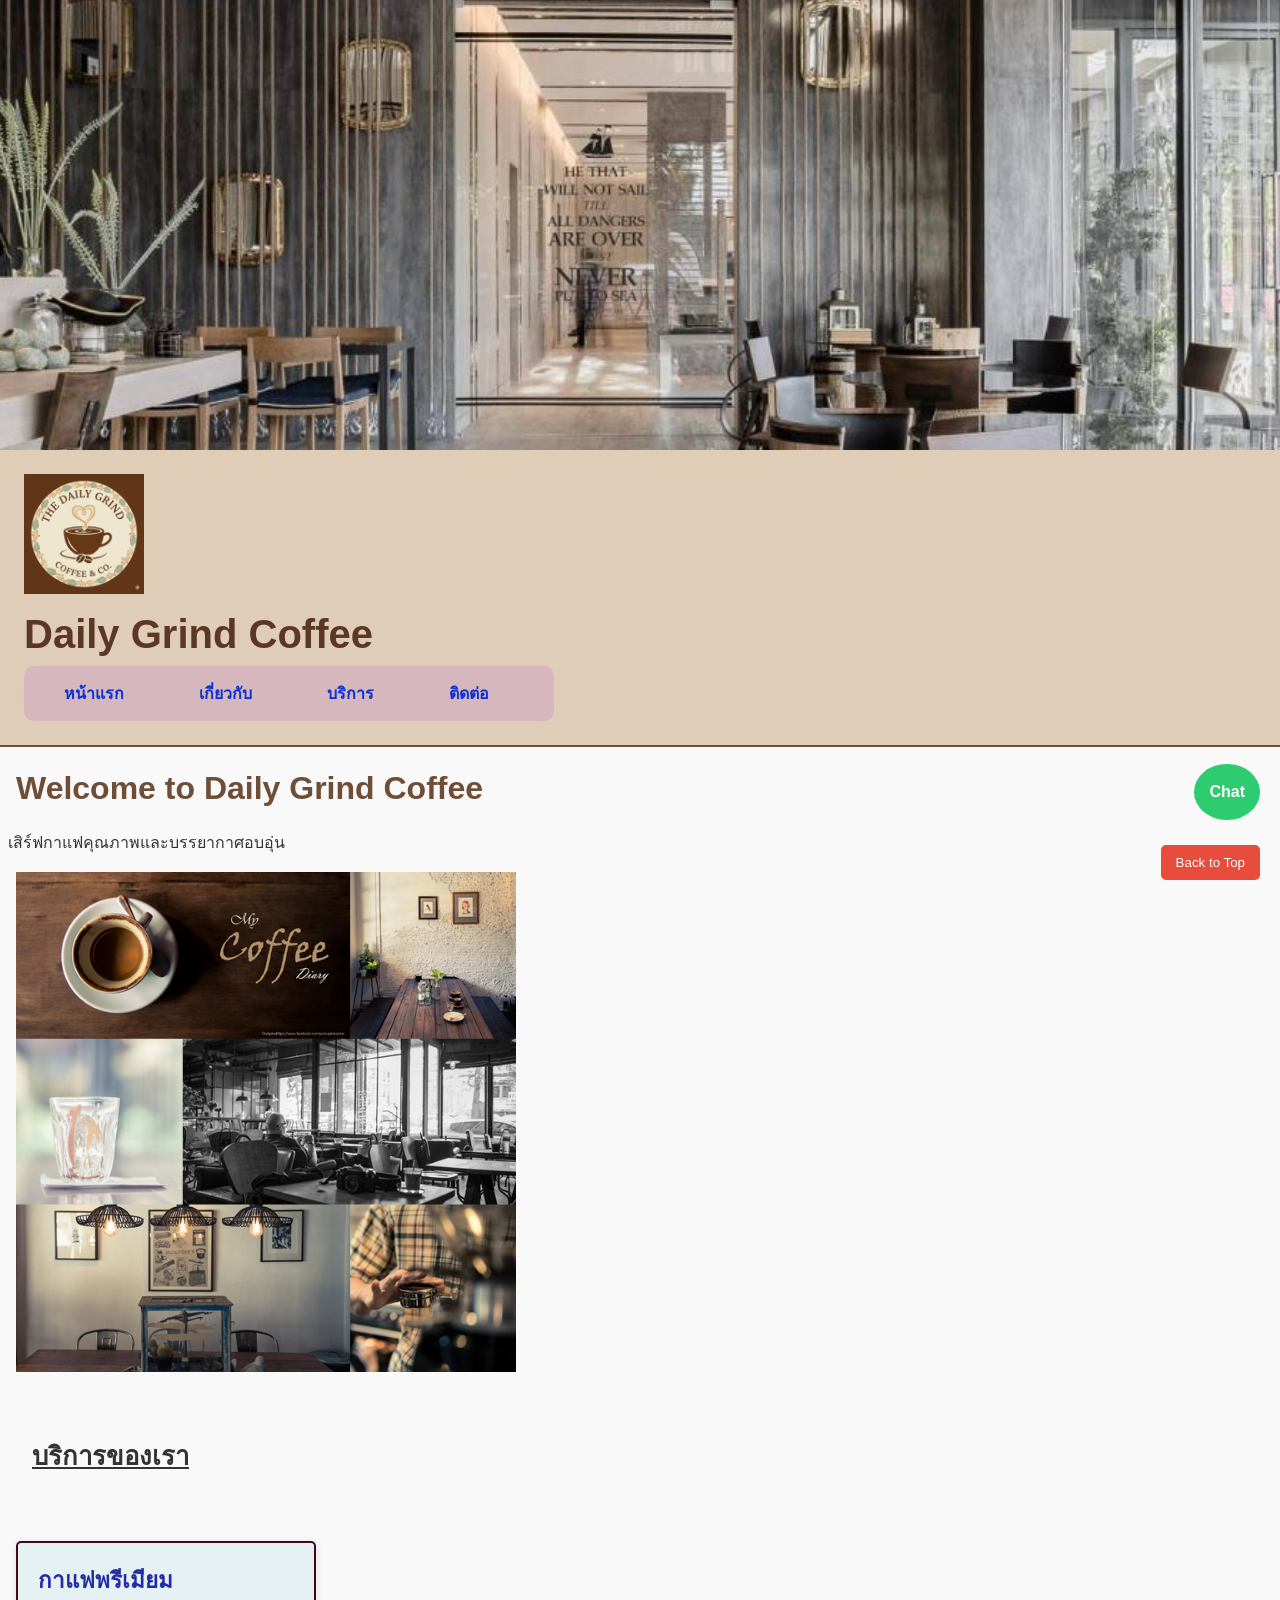
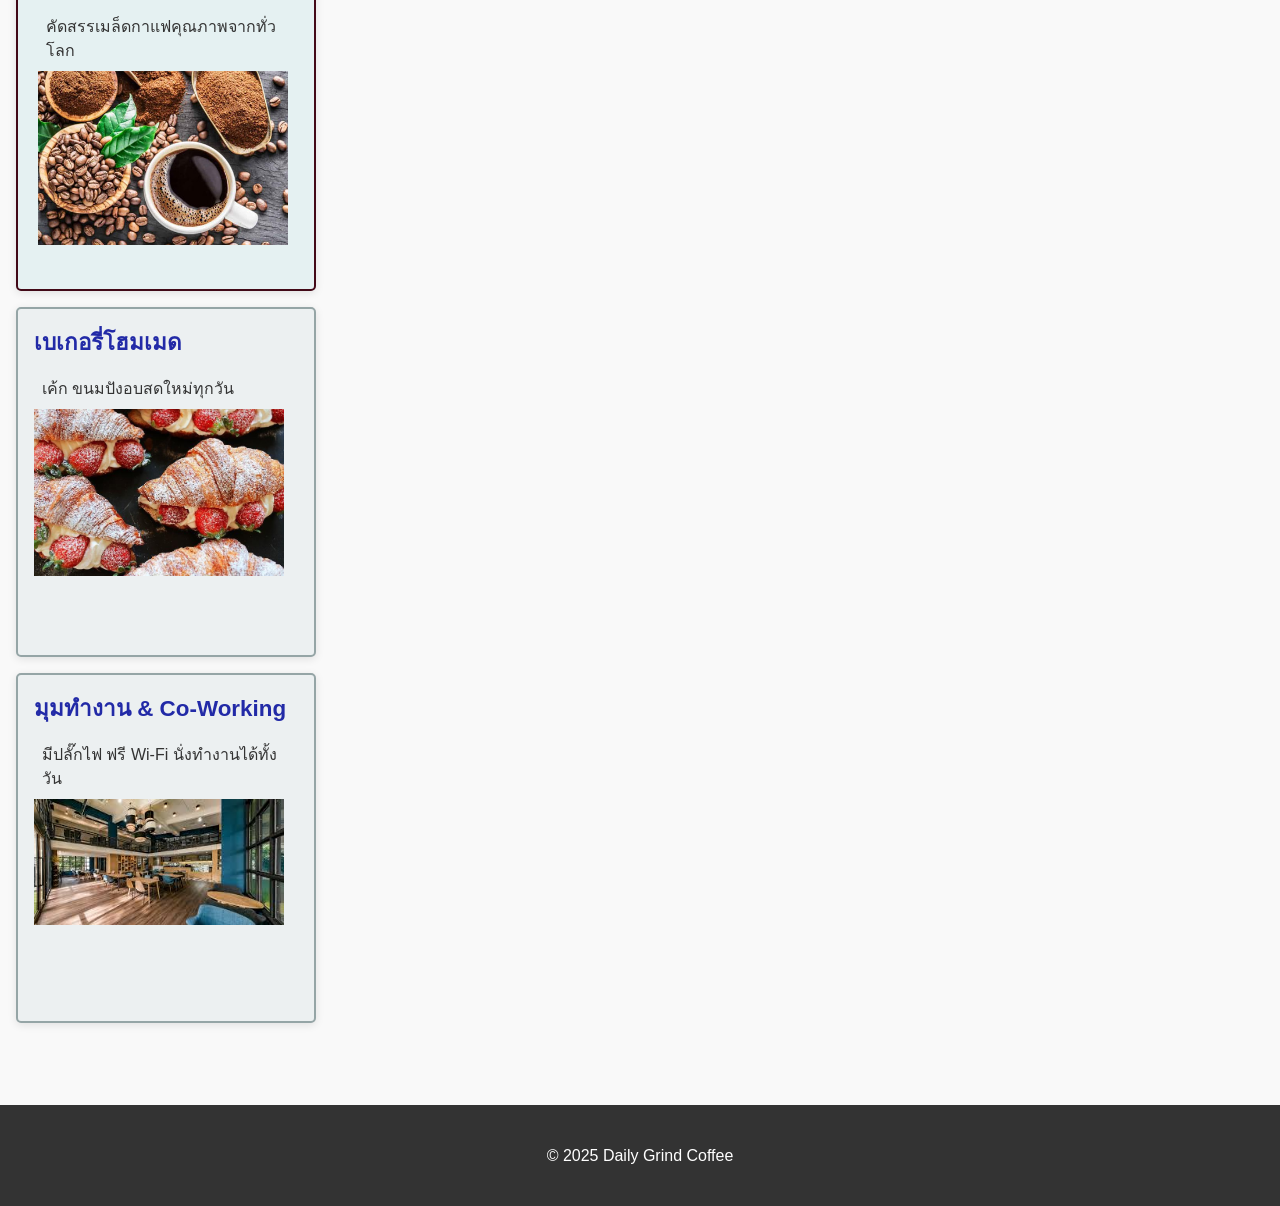
<file: index.html>
<!DOCTYPE html>
<html lang="th">
  <head>
    <meta charset="UTF-8" />
    <meta name="viewport" content="width=device-width, initial-scale=1.0" />
    <title>Daily Grind Coffee</title>
    <link rel="stylesheet" href="css/styles.css" />
    <style>
      /* ================================
CSS UNITS DEMONSTRATION
================================ */
      .units-section {
        margin: 40px 0;
      }
      /* Pixel (px) - Fixed Unit */
      .px-demo {
        width: 300px;
        padding: 20px;
        margin: 1rem;
        background-color: #e5f1f2;
        border: 2px solid #420917;
        border-radius: 5px;
      }
      /* Em - Relative to Font Size */
      .em-demo {
        font-size: 16px;
        background-color: #d1ecf1;
        border: 2px solid #0c5460;
        padding: 20px;
        margin: 20px 0;
      }
      .em-demo-small {
        font-size: 0.8em;
        color: #666;
      }
      .em-demo-large {
        font-size: 1.5em;
        color: #264de4;
        font-weight: bold;
      }
      .em-demo-margin {
        margin: 2em 0;
        padding: 1em;
        background-color: #f4ecf7;
        border: 2px solid #8e44ad;
      }
      /* Rem - Relative to Root Font Size */
      .rem-demo {
        background-color: #ecf0f1;
        border: 2px solid #95a5a6;
        padding: 1rem;
        margin: 1rem;
      }
      .rem-demo-h {
        font-size: 1.4rem;
        color: #222aa7;
        margin-bottom: 0.5rem;
      }
      .rem-demo-p {
        font-size: 1rem;
        line-height: 1.5rem;
        color: #333;
      }
      /* ================================
      5 ค. Fixed Elements 
      ================================ */
      #back-to-top {
        position: fixed;
        bottom: 20px;
        right: 20px;
        padding: 10px 15px;
        background-color: #e74c3c;
        color: white;
        border: none;
        border-radius: 5px;
        cursor: pointer;
        z-index: 50;
      }

      #chat-widget {
        position: fixed;
        bottom: 80px;
        right: 20px;
        background-color: #2ecc71;
        color: white;
        padding: 15px;
        border-radius: 50%;
        text-align: center;
        font-weight: bold;
        cursor: pointer;
        z-index: 50;
      }
      .hero {
        position: relative;
        height: 50vh; /* ปรับสูงพอดีหน้าจอ */
        background-image: url("images/hero img.jpg");
        background-size: cover;
        background-position: center;
        background-repeat: no-repeat;
        display: flex;
        align-items: center;
        justify-content: center;
        text-align: center;
        color: white;
      }

      .hero-content h1 {
        font-size: 2.5rem;
        margin-bottom: 15px;
      }

      .hero-content a.button {
        display: inline-block;
        padding: 10px 20px;
        background-color: #e74c3c;
        color: white;
        text-decoration: none;
        font-weight: bold;
        border-radius: 5px;
        transition: background 0.3s;
      }

      .hero-content a.button:hover {
        background-color: #c0392b;
      }

      /* Responsive */
      @media (max-width: 768px) {
        .hero-content h1 {
          font-size: 1.8rem;
        }
        .hero-content a.button {
          padding: 8px 16px;
        }
      }
    </style>
  </head>
  <body>
    <div class="hero">
      <div class="hero-content"></div>
    </div>
    <!-- 1.1 Header: ส่วนหัวของเว็บไซต์ที่มีโลโก้และชื่อบริษัท -->
    <header id="header">
      <img
        src="images/cafe logo.png"
        alt="The Daily Grind Coffee Logo"
        width="120"
      />
      <h1>Daily Grind Coffee</h1>
      <!-- 1.2 Navigation menu (หน้าแรก, เกี่ยวกับ, บริการ, ติดต่อ) ลิ้งไปยังหน้าต่างๆ -->
      <nav class="nav-menu">
        <ul class="menu-items">
          <li><a href="index.html">หน้าแรก</a></li>
          <li><a href="about.html">เกี่ยวกับ</a></li>
          <li><a href="services.html">บริการ</a></li>
          <li><a href="contact.html">ติดต่อ</a></li>
        </ul>
      </nav>
    </header>

    <!-- 1.3 Hero section (ขนาดใหญ่เนื้อหา welcome) -->
    <main>
      <section id="hero">
        <h2>Welcome to Daily Grind Coffee</h2>
        <p>เสิร์ฟกาแฟคุณภาพและบรรยากาศอบอุ่น</p>
        <img
          src="images/cafe.jpg"
          alt="ภาพร้านกาแฟและเครื่องดื่ม"
          width="500"
          class="img"
        />
      </section>
      <!-- 1.4 Featured services (3 บริการหลัก) -->
      <section class="services">
        <u><h3>บริการของเรา</h3></u>
        <div class="px-demo card">
          <h4 class="rem-demo-h">กาแฟพรีเมียม</h4>
          <p class="rem-demo-p">คัดสรรเมล็ดกาแฟคุณภาพจากทั่วโลก</p>
          <img src="images/เมล็ดกาแฟ.jpg" alt="เมล็ดกาแฟ" width="250" />
        </div>

        <div class="px-demo card rem-demo">
          <h4 class="rem-demo-h">เบเกอรี่โฮมเมด</h4>
          <p class="rem-demo-p">เค้ก ขนมปังอบสดใหม่ทุกวัน</p>
          <img src="images/เบเกอรี่.jpg" alt="เมล็ดกาแฟ" width="250" />
        </div>

        <div class="px-demo card rem-demo">
          <h4 class="rem-demo-h">มุมทำงาน & Co-Working</h4>
          <p class="rem-demo-p">มีปลั๊กไฟ ฟรี Wi-Fi นั่งทำงานได้ทั้งวัน</p>
          <img src="images/co-working.jpg" alt="เมล็ดกาแฟ" width="250" />
        </div>
      </section>
    </main>
    <!-- Fixed Buttons -->
    <button id="back-to-top">Back to Top</button>
    <div id="chat-widget">Chat</div>
    <br />

    <footer id="footer">
      <p>&copy; 2025 Daily Grind Coffee</p>
    </footer>
  </body>
</html>
</file>
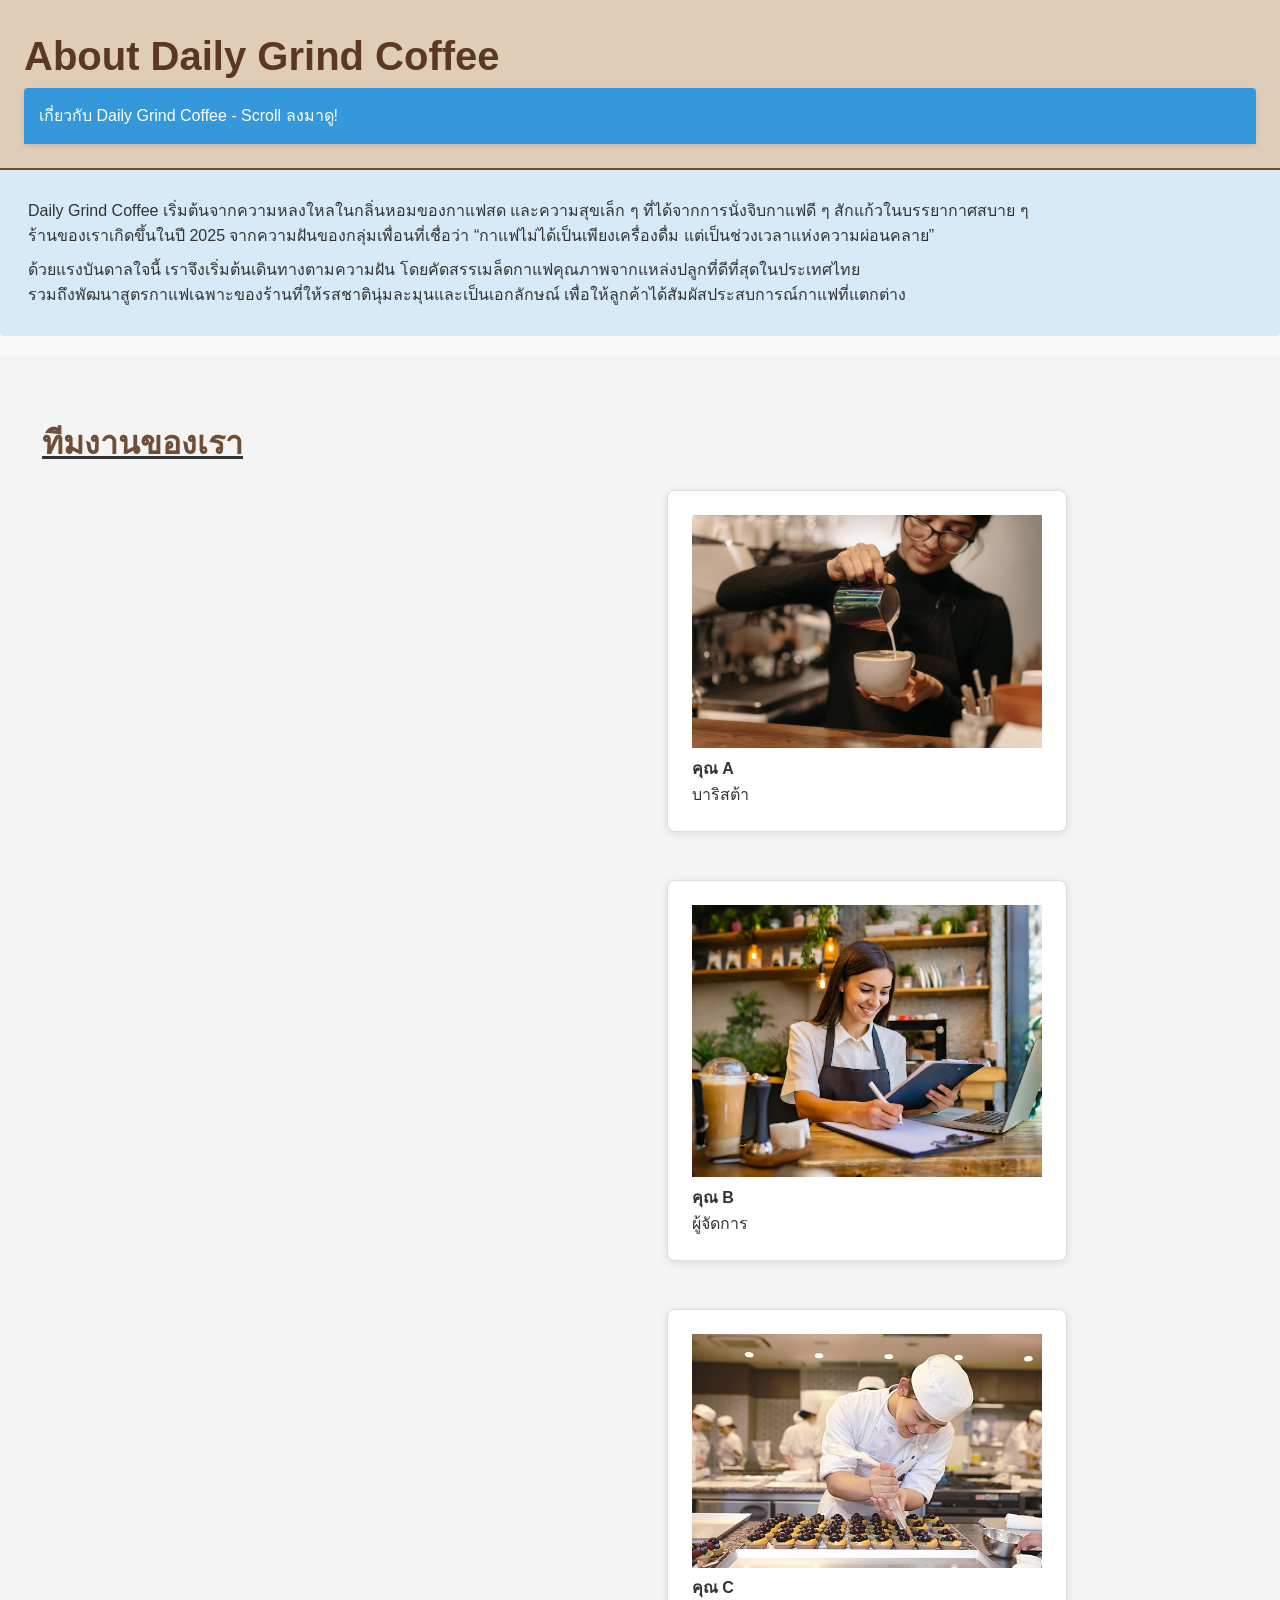
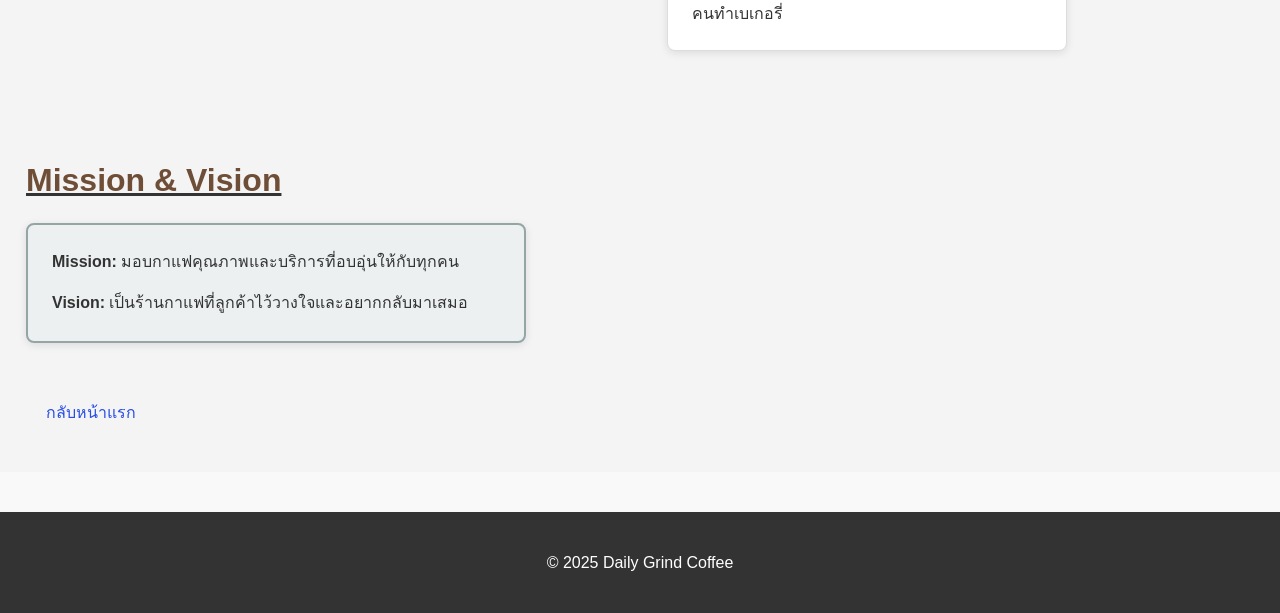
<file: about.html>
<!DOCTYPE html>
<html lang="en">
  <head>
    <meta charset="UTF-8" />
    <meta name="viewport" content="width=device-width, initial-scale=1.0" />
    <title>About</title>
    <link rel="stylesheet" href="css/styles.css" />
    <style>
      .container {
        width: 90%;
        max-width: 1200px;
        margin: 2rem auto;
      }

      .cards {
        display: flex;
        flex-direction: column;
        gap: 1rem;
      }
      .team {
        display: grid;
        grid-template-columns: repeat(auto-fit, minmax(250px, 1fr));
        gap: 20px;
      }
      .team-card {
        width: 100%;
        margin: 1rem;
        max-width: 400px;
        background: white;
        padding: 1.5rem;
        border-radius: 8px;
        border: 1px solid #ddd;
        box-shadow: 0 2px 8px rgba(0, 0, 0, 0.1);
        flex: 1;
        min-width: 250px;
        transition: 0.3s;
        display: flex;
      }
      img {
        max-width: 100%;
        height: auto;
      }
      /* Sticky Position */
      .sticky-header {
        position: sticky;
        top: 0;
        background-color: #3498db;
        color: white;
        padding: 15px;
        border-radius: 4px 4px 0 0;
        z-index: 100;
        box-shadow: 0 2px 4px rgba(0, 0, 0, 0.1);
      }

      /* Content ให้ scroll ได้ */
      .sticky-content {
        background-color: #d6eaf8;
        padding: 20px;
        border-radius: 0 0 4px 4px;
        margin-bottom: 20px;
        max-height: 270px;
      }
      .rem-demo {
        background-color: #ecf0f1;
        border: 2px solid #95a5a6;
        padding: 1rem;
        margin: 1rem;
        max-height: 120px;
      }
      .rem-demo-h {
        font-size: 1.4rem;
        color: #222aa7;
        margin-bottom: 0.5rem;
      }
      .rem-demo-p {
        font-size: 1rem;
        line-height: 1.5rem;
        color: #333;
      }
      /* ข. Hero Section Layout , 5.ง. Z-index Layering*/
      main {
        padding: 30px 10px;
        z-index: 1; /* normal content*/
        position: relative;
        background-color: #f4f4f4;
      }
    </style>
  </head>
  <body>
    <!-- 2.1 เรื่องราวของบริษัท-->
    <header id="header">
      <h1>About Daily Grind Coffee</h1>
      <div class="sticky-header">
        เกี่ยวกับ Daily Grind Coffee - Scroll ลงมาดู!
      </div>
    </header>
    <div class="sticky-content">
      <p>
        Daily Grind Coffee เริ่มต้นจากความหลงใหลในกลิ่นหอมของกาแฟสด
        และความสุขเล็ก ๆ ที่ได้จากการนั่งจิบกาแฟดี ๆ สักแก้วในบรรยากาศสบาย ๆ<br />
        ร้านของเราเกิดขึ้นในปี 2025 จากความฝันของกลุ่มเพื่อนที่เชื่อว่า
        “กาแฟไม่ได้เป็นเพียงเครื่องดื่ม แต่เป็นช่วงเวลาแห่งความผ่อนคลาย”
      </p>
      <p>
        ด้วยแรงบันดาลใจนี้ เราจึงเริ่มต้นเดินทางตามความฝัน
        โดยคัดสรรเมล็ดกาแฟคุณภาพจากแหล่งปลูกที่ดีที่สุดในประเทศไทย<br />
        รวมถึงพัฒนาสูตรกาแฟเฉพาะของร้านที่ให้รสชาตินุ่มละมุนและเป็นเอกลักษณ์
        เพื่อให้ลูกค้าได้สัมผัสประสบการณ์กาแฟที่แตกต่าง
      </p>
    </div>
    <main>
      <!--2.2 ทีม (ใช้<figure> สําหรับแต่ละคน)-->
      <section class="team section">
        <u><h2>ทีมงานของเรา</h2></u>
        <div class="container">
          <div class="cards">
            <div class="team-card card">
              <figure>
                <img src="images/barista" alt="Barista" width="400" />
                <figcaption><b>คุณ A</b> <br />บาริสต้า</figcaption>
              </figure>
            </div>

            <div class="team-card card">
              <figure>
                <img src="images/manager" alt="Manager" width="400" />
                <figcaption><b>คุณ B</b> <br />ผู้จัดการ</figcaption>
              </figure>
            </div>

            <div class="team-card card">
              <figure>
                <img
                  src="images/คนทำเบเกอรี่.jpg"
                  alt="คนทำเบเกอรี่"
                  width="400"
                />
                <figcaption><b>คุณ C</b> <br />คนทำเบเกอรี่</figcaption>
              </figure>
            </div>
          </div>
        </div>
      </section>
      <!--2.3 Mission/Vision-->
      <section>
        <u><h2>Mission & Vision</h2></u>
        <div class="rem-demo card">
          <p>
            <strong>Mission:</strong> มอบกาแฟคุณภาพและบริการที่อบอุ่นให้กับทุกคน
          </p>
          <p>
            <strong>Vision:</strong>
            เป็นร้านกาแฟที่ลูกค้าไว้วางใจและอยากกลับมาเสมอ
          </p>
        </div>
      </section>
      <br />
      <!-- 2.4 Link กลับหน้าแรก -->
      <div class="section">
        <a href="index.html">กลับหน้าแรก</a>
      </div>
    </main>
    <footer id="footer">
      <p>&copy; 2025 Daily Grind Coffee</p>
    </footer>
  </body>
</html>
</file>
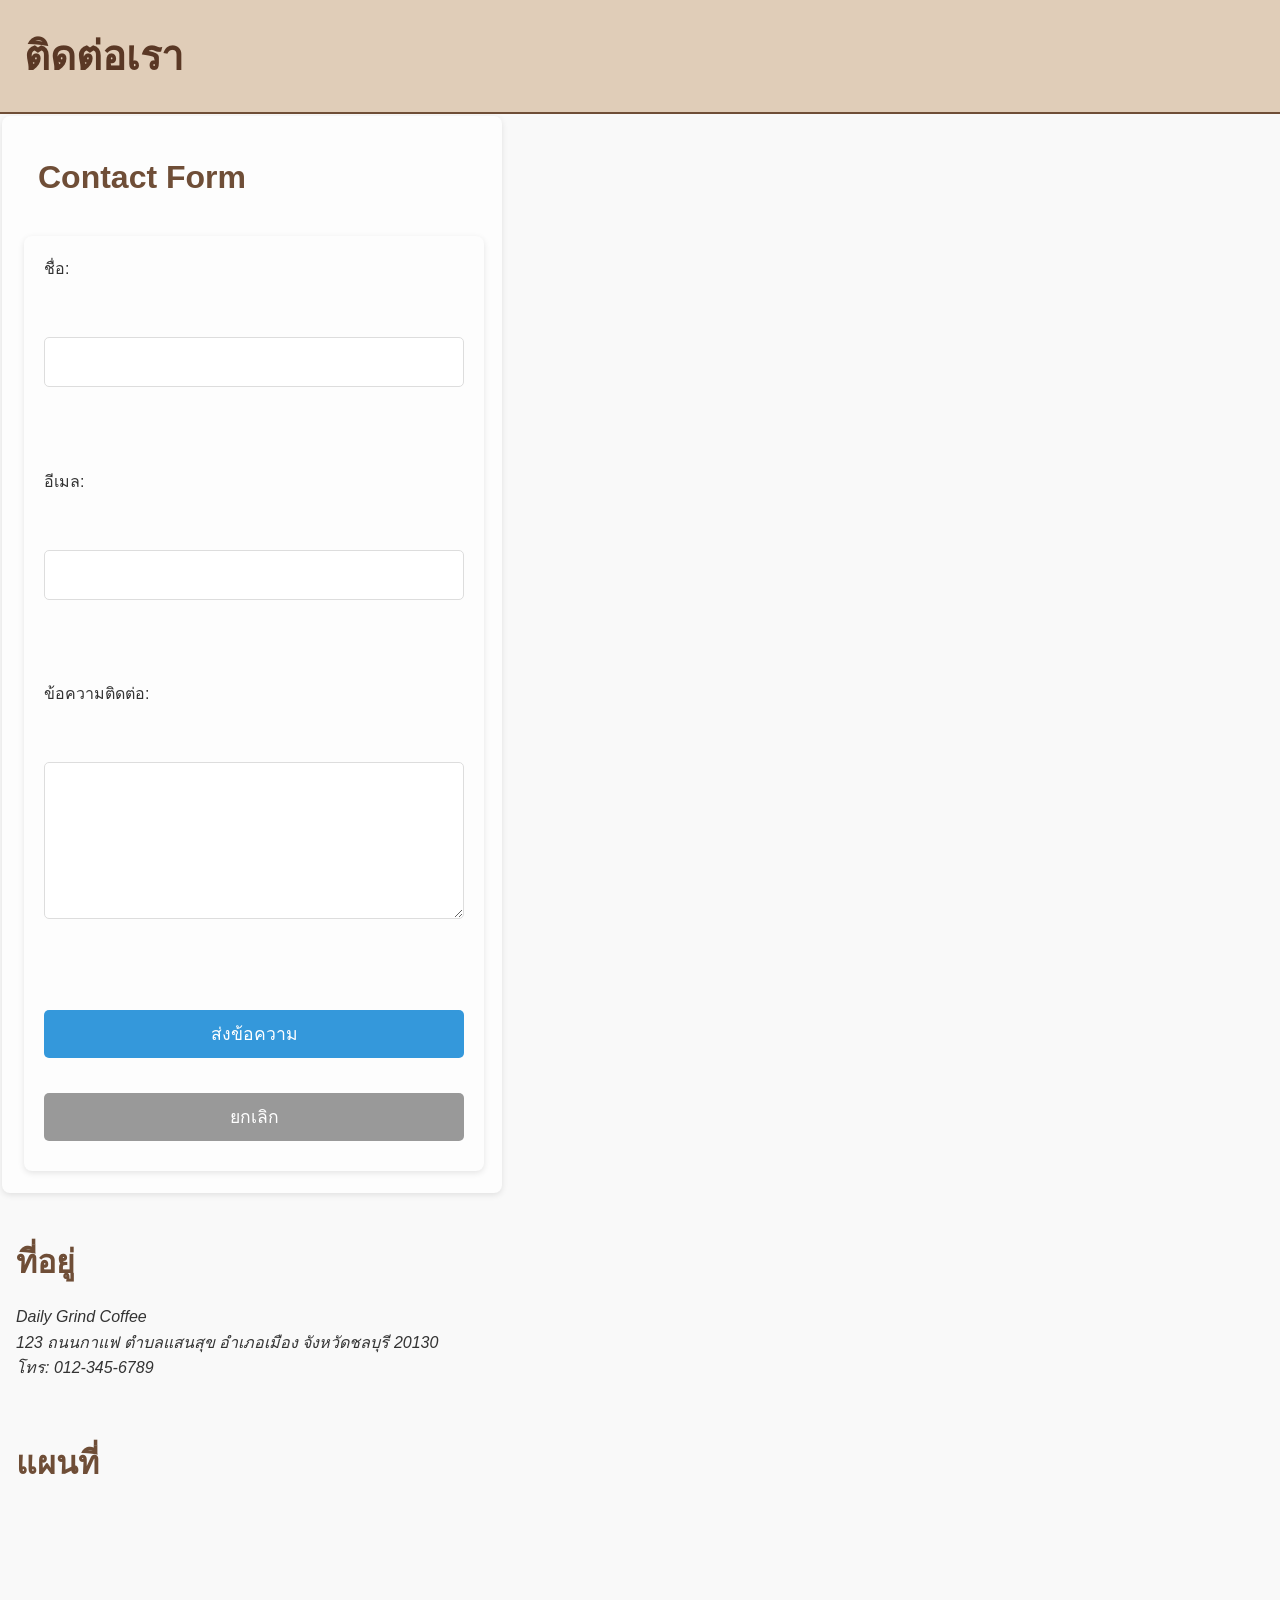
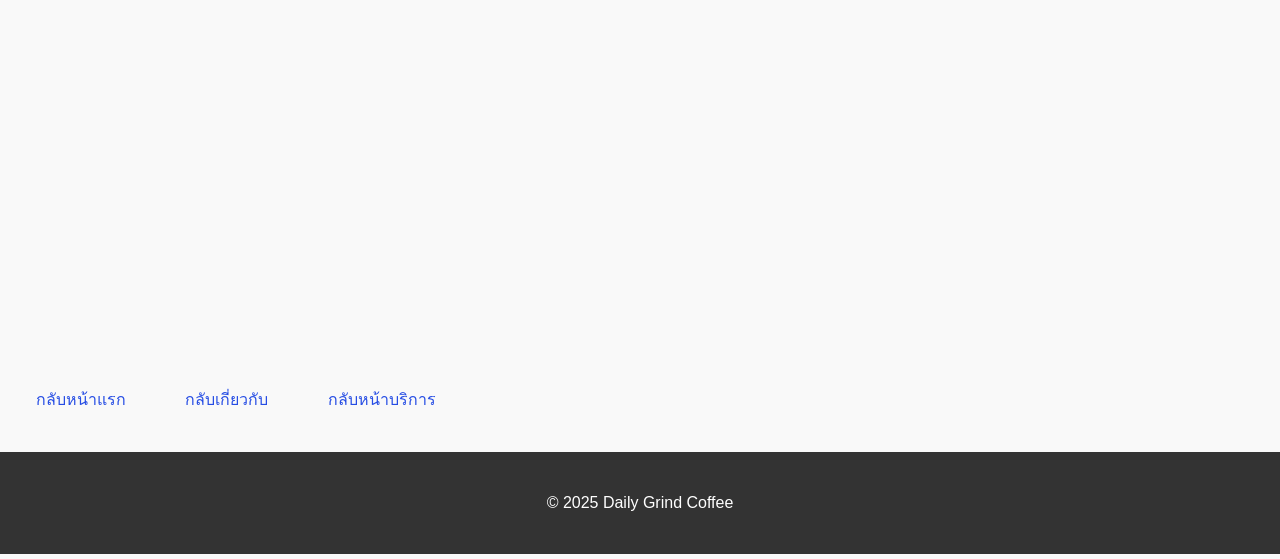
<file: contact.html>
<!DOCTYPE html>
<html lang="en">
  <head>
    <meta charset="UTF-8" />
    <meta name="viewport" content="width=device-width, initial-scale=1.0" />
    <title>Contact</title>
    <link rel="stylesheet" href="css/styles.css" />
    <style>
      /* 5. Form Layout (Contact Page) */
      .contact-form {
        display: flex;
        flex-direction: column;
        gap: 15px;
        max-width: 500px;
        margin: 2px;
        padding: 20px;
        background-color: #fdfdfd;
        border-radius: 8px;
        box-shadow: 0 2px 6px rgba(0, 0, 0, 0.1);
      }

      .contact-form input,
      .contact-form textarea {
        width: 100%;
        padding: 10px;
        border: 1px solid #ddd;
        border-radius: 5px;
      }

      .contact-form button {
        padding: 10px 20px;
        background-color: #3498db;
        color: white;
        border: none;
        border-radius: 5px;
        cursor: pointer;
      }
    </style>
  </head>
  <body>
    <header id="header">
      <h1>ติดต่อเรา</h1>
    </header>

    <main>
      <!--4.1 มี Contact Form สําหรับป้อนข้อมูล-->
      <section class="contact-form">
        <h2>Contact Form</h2>
        <form class="contact-form">
          <label for="name">ชื่อ:</label><br />
          <input type="text" id="name" name="name" required /><br /><br />

          <label for="email">อีเมล:</label><br />
          <input type="email" id="email" name="email" required /><br /><br />

          <label for="msg">ข้อความติดต่อ:</label><br />
          <textarea id="msg" name="msg" rows="5" required></textarea
          ><br /><br />

          <button class="btn" type="submit">ส่งข้อความ</button>
          <button class="btn cancel" type="reset">ยกเลิก</button>
        </form>
      </section>
      <br />
      <!-- 4.2 ที่อยู่ของบริษัท -->
      <section id="address">
        <h2>ที่อยู่</h2>
        <address class="address">
          Daily Grind Coffee<br />
          123 ถนนกาแฟ ตำบลแสนสุข อำเภอเมือง จังหวัดชลบุรี 20130<br />
          โทร: 012-345-6789
        </address>
      </section>
      <br />
      <!-- 4.3 Google Maps embed -->
      <section id="map">
        <h2>แผนที่</h2>
        <iframe
          class="iframe"
          src="https://www.google.com/maps/embed?pb=!1m18!1m12!1m3!1d3919.7384595426793!2d106.642568!3d10.754628899999998!2m3!1f0!2f0!3f0!3m2!1i1024!2i768!4f13.1!3m3!1m2!1s0x31752f40e070e27d%3A0x2c4394fc4dc17ae5!2sThe%20Daily%20Grind%20Coffee!5e0!3m2!1sen!2sth!4v1764950699642!5m2!1sen!2sth"
          width="450"
          height="400"
          style="border: 0"
          allowfullscreen=""
          loading="lazy"
          referrerpolicy="no-referrer-when-downgrade"
        >
        </iframe>
      </section>
      <br />
      <div class="section">
        <a href="index.html">กลับหน้าแรก</a>
        <a href="about.html">กลับเกี่ยวกับ</a>
        <a href="services.html">กลับหน้าบริการ</a>
      </div>
    </main>

    <footer id="footer">
      <p>&copy; 2025 Daily Grind Coffee</p>
    </footer>
  </body>
</html>
</file>
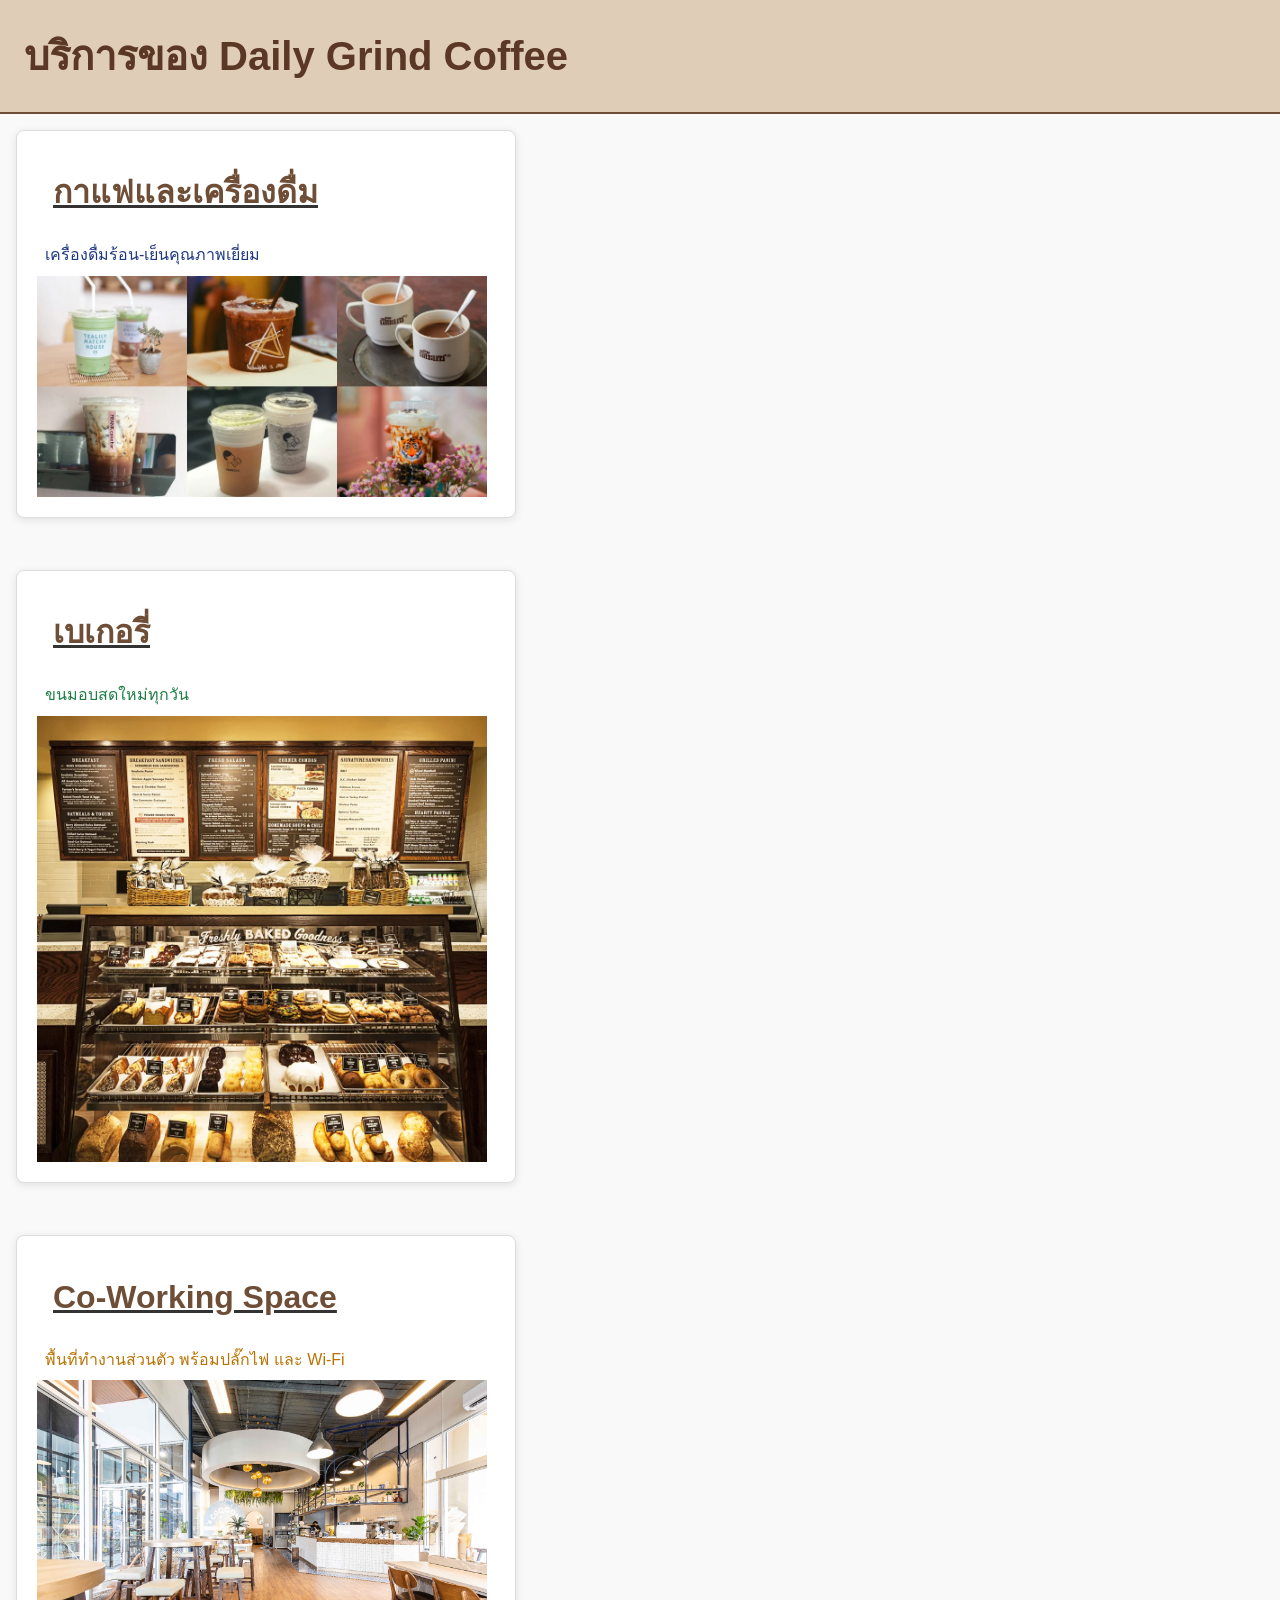
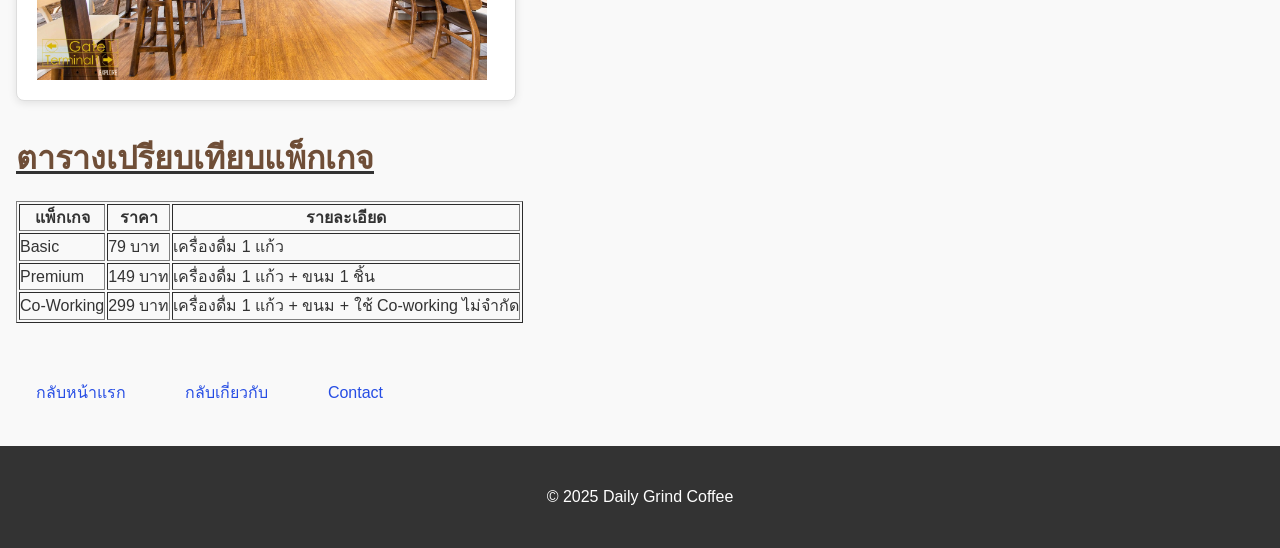
<file: services.html>
<!DOCTYPE html>
<html lang="en">
  <head>
    <meta charset="UTF-8" />
    <meta name="viewport" content="width=device-width, initial-scale=1.0" />
    <title>บริการของเรา</title>
    <link rel="stylesheet" href="css/styles.css" />
  </head>
  <body>
    <style>
      .services {
        display: flex;
        gap: 20px;
        flex-direction: column;
        flex-wrap: wrap;
      }
      .service-card {
        width: 500px;
        height: 420px;
        margin: 1rem;

        background: white;
        padding: 20px;
        border-radius: 8px;
        border: 1px solid #ddd;
        box-shadow: 0 2px 8px rgba(0, 0, 0, 0.1);
        flex: 1;
        min-width: 250px;
        transition: 0.3s;
        display: flex;
        flex-direction: column;
      }
    </style>

    <!-- 3.1 รายการบริการ -->
    <header id="header">
      <h1>บริการของ Daily Grind Coffee</h1>
    </header>
    <main>
      <!-- 3.2 Service-->
      <section class="services">
        <div class="service-card card">
          <u><h2>กาแฟและเครื่องดื่ม</h2></u>
          <p class="text-primary">เครื่องดื่มร้อน-เย็นคุณภาพเยี่ยม</p>
          <img src="images/เครื่องดื่ม" alt="กาแฟและเครื่องดื่ม" width="450" />
        </div>

        <div class="service-card card">
          <u><h2>เบเกอรี่</h2></u>
          <p class="text-secondary">ขนมอบสดใหม่ทุกวัน</p>
          <img
            src="images/bakery.webp"
            alt="ภาพร้านกาแฟและเครื่องดื่ม"
            width="450"
          />
        </div>

        <div class="service-card card">
          <u><h2>Co-Working Space</h2></u>
          <p class="text-accent">พื้นที่ทำงานส่วนตัว พร้อมปลั๊กไฟ และ Wi-Fi</p>
          <img
            src="images/co working.jpg"
            alt="ภาพร้านกาแฟและเครื่องดื่ม"
            width="450"
          />
        </div>
      </section>
      <!--3.3 Table เปรียบเทียบแพ็กเกจ-->
      <u><h2>ตารางเปรียบเทียบแพ็กเกจ</h2></u>
      <table border="1" cellpadding="6">
        <tr>
          <th>แพ็กเกจ</th>
          <th>ราคา</th>
          <th>รายละเอียด</th>
        </tr>
        <tr>
          <td>Basic</td>
          <td>79 บาท</td>
          <td>เครื่องดื่ม 1 แก้ว</td>
        </tr>
        <tr>
          <td>Premium</td>
          <td>149 บาท</td>
          <td>เครื่องดื่ม 1 แก้ว + ขนม 1 ชิ้น</td>
        </tr>
        <tr>
          <td>Co-Working</td>
          <td>299 บาท</td>
          <td>เครื่องดื่ม 1 แก้ว + ขนม + ใช้ Co-working ไม่จำกัด</td>
        </tr>
      </table>
    </main>
    <br />
    <div class="section">
      <a href="index.html">กลับหน้าแรก</a>
      <a href="about.html">กลับเกี่ยวกับ</a>
      <a href="contact.html">Contact</a>
    </div>
    <footer id="footer">
      <p>&copy; 2025 Daily Grind Coffee</p>
    </footer>
  </body>
</html>
</file>
<file: css/styles.css>
/* ========================
   RESET & DEFAULTS
======================== */
* {
  margin: 0;
  padding: 0;
  box-sizing: border-box;
}

html {
  font-size: 16px;
}

body {
  font-family: Arial, sans-serif;
  line-height: 1.6;
  background-color: #f9f9f9;
  color: #333;
}

/* ========================
   TYPOGRAPHY Element Selectors
======================== */
h1 {
  font-size: 2.5rem;
  color: #5a3825;
}
h2 {
  font-size: 2rem;
  margin: 1rem;
  color: #6f4e37;
}
h3 {
  font-size: 1.6rem;
  padding: 3rem 2rem;
}
h4 {
  font-size: 1.2rem;
}

p {
  font-size: 1rem;
  margin: 0.5rem;
  line-height: 1.6;
}

/* ================================
PSEUDO-CLASS SELECTORS
================================ */
a {
  padding: 15px 20px; /* padding ของ nav items */
  margin-right: 15px;
  color: #264de4;
  text-decoration: none;
  transition: color 0.3s ease;
}
a:hover {
  color: #3498db;
  text-decoration: underline;
}
a:visited {
  color: #761056;
}
a:active {
  color: #c0392b;
}
li:first-child {
  font-weight: bold;
}
li:last-child {
  margin-bottom: 0;
}

/* ========================
   LAYOUT & COMPONENTS 
   / Class Selectors
======================== */
.hero {
  height: 100vh; /*(full screen height)*/
  color: white;
  text-align: center;
  padding: 60px 20px; /*4. ข.(vertical,horizontal)*/
}
.hero h1 {
  font-size: 5vw;
  color: white;
  position: absolute; /* overlay text */
}

.section {
  width: 90%;
  max-width: 1200px;
  margin: 1rem;
}

.container {
  width: 90%;
  max-width: 1200px; /* (ความกว้างสูงสุด)*/
  margin: 0 auto; /*(center)*/
  padding: 40px 20px; /*(padding horizontal/vertical)*/
}
.card {
  width: 500px;
  height: 350px;
  margin: 1rem;

  background: white;
  padding: 20px; /* (content padding)*/
  border-radius: 8px;
  border: 1px solid #ddd;
  box-shadow: 0 2px 8px rgba(0, 0, 0, 0.1);
  flex: 1;
  min-width: 250px;
  transition: 0.3s;
  display: flex;
  flex-direction: column;
}

.card:hover {
  transform: translateY(-5px);
}

/* ========================
   HEADER & FOOTER
   / ID Selector
======================== */
#header {
  background: #e0cdb8;
  padding: 1.5rem;
  border-bottom: 2px solid #6f4e37;
  position: sticky;
  top: 0;
  z-index: 100; /*Z-index Layering*/
}

#footer {
  background: #333; /*ีเข้มต่าง conten*/
  color: #fff;
  text-align: center;
  padding: 30px 20px;
  margin-top: 40px; /* ระยะห่างจาก content*/
}

/* ================================
COLOR & TEXT STYLING
================================ */
/* ก. Color Palette */
.text-primary {
  color: #1e3784;
}
.text-secondary {
  color: #1d7d45;
}
.text-accent {
  color: #b97302;
}
.text-neutral {
  color: #e74c3c;
}
/* Background colors */
.bg-light {
  background-color: #ecf0f1;
  padding: 15px;
  border-radius: 4px;
}
.bg-info {
  background-color: #d1ecf1;
  border-left: 4px solid #0c5460;
  padding: 15px;
  border-radius: 4px;
}
/* Font styling */
.font-bold {
  font-weight: 700;
}
.font-italic {
  font-style: italic;
}
.text-uppercase {
  text-transform: uppercase;
  letter-spacing: 1px;
}
.text-center {
  text-align: center;
}
.text-justify {
  text-align: justify;
}

/* ========================
   BUTTONS & FORM
======================== */
/*ก. Button Hover Effects*/
.btn {
  display: inline-block;
  padding: 10px 20px;
  font-size: 1.1rem;
  background: #6f4e37;
  color: white;
  margin-top: 1rem;
  border-radius: 6px;
  transition: all 0.3s ease;
  border: none;
  cursor: pointer;
  width: 100%;
  margin: 10px 5px 10px 0;
}

.btn:hover {
  background: #5a3825;
  transform: translateY(-2px);
  box-shadow: 0 4px 8px rgba(0, 0, 0, 0.2);
}
.btn:active {
  transform: translateY(0);
  box-shadow: 0 2px 4px rgba(0, 0, 0, 0.2);
  background-color: #3e2723;
}

.btn.cancel {
  background: #999;
}

.btn.cancel:hover {
  background: #777;
}
form {
  margin: 0 2rem;
  display: flex;
  flex-direction: column;
  gap: 1rem;
  width: 100%;
  max-width: 500px;
}
input,
textarea {
  padding: 1rem;
  font-size: 1.5rem;
  border: 1px solid #ccc;
}
table {
  margin: 1rem;
}
.address {
  width: 90%;
  max-width: 800px;
  margin: 1rem;
}
.img {
  max-width: 100%;
  height: auto;
  display: block;
  margin: 1rem;
}
.iframe {
  margin: 1rem;
}

/* Navigation Menu Layout */
.nav-menu {
  display: flex; /* ใช้ flexbox */
  justify-content: space-between; /* กระจาย space ระหว่าง logo กับ menu items */
  padding: 15px 20px;
  width: 90%;
  max-width: 530px; /* จำกัดกว้างสูงสุด */
  margin: 0; /* จัดให้อยู่กลางหน้าจอ */
  box-sizing: border-box;
  background-color: #d5b7bd;
  border-radius: 10px; /* เพิ่มขอบมน */
  box-shadow: 0 2px 8px rgba(227, 227, 227, 0.1); /* เพิ่มเงาเล็กน้อย */
}

.nav-menu .logo {
  font-size: 1.5rem;
  font-weight: bold;
  color: rgb(186, 67, 67);
}

.menu-items {
  display: flex; /* menu items เรียงแนวนอน */
  gap: 20px; /* ระยะห่างแต่ละ item */
  list-style: none;
}

.menu-items li a {
  color: rgb(8, 48, 211);
  text-decoration: none;
  font-weight: bold;
  transition: color 0.3s;
}

.menu-items li a:hover {
  color: #841857;
}

/* Responsive */
@media (max-width: 768px) {
  .nav-menu {
    flex-direction: column;
    align-items: flex-start;
  }
  .menu-items {
    flex-direction: column;
    gap: 10px;
    width: 100%;
  }
}
/* ================================
Absolute Position
================================ */
.absolute-container {
  position: relative;
  width: 100%;
  height: 250px;
  background-color: #ecf0f1;
  border: 2px solid #95a5a6;
  margin: 20px 0;
  overflow: hidden;
}
.absolute-child {
  position: absolute;
  width: 100px;
  height: 100px;
  background-color: #e74c3c;
  color: white;
  padding: 10px;
  border-radius: 5px;
  display: flex;
  align-items: center;
  justify-content: center;
  font-size: 12px;
  font-weight: bold;
}
.absolute-child.top-left {
  top: 10px;
  left: 10px;
}
.absolute-child.top-right {
  top: 10px;
  right: 10px;
}
.absolute-child.bottom-left {
  bottom: 10px;
  left: 10px;
}
.absolute-child.bottom-right {
  bottom: 10px;
  right: 10px;
}
.absolute-child.centered {
  top: 50%;
  left: 50%;
  transform: translate(-50%, -50%);
  background-color: #f39c12;
}
</file>
